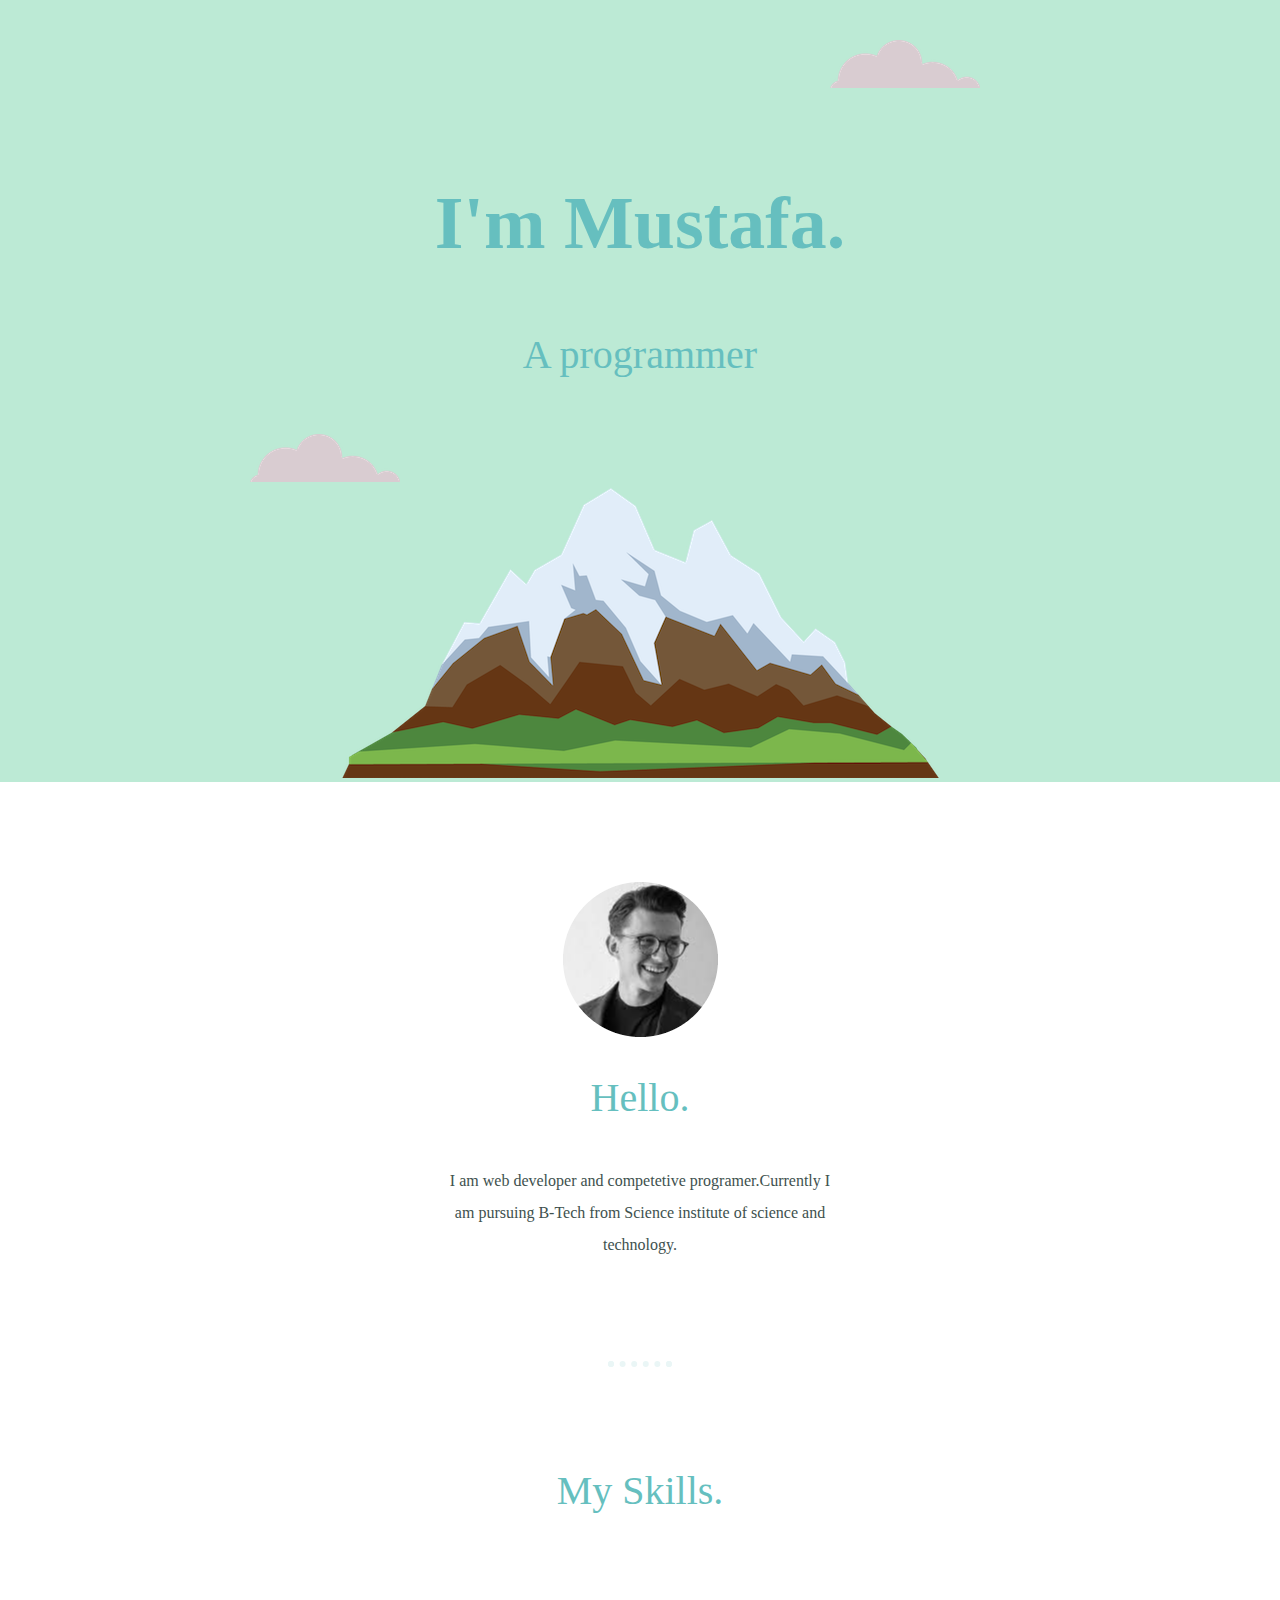
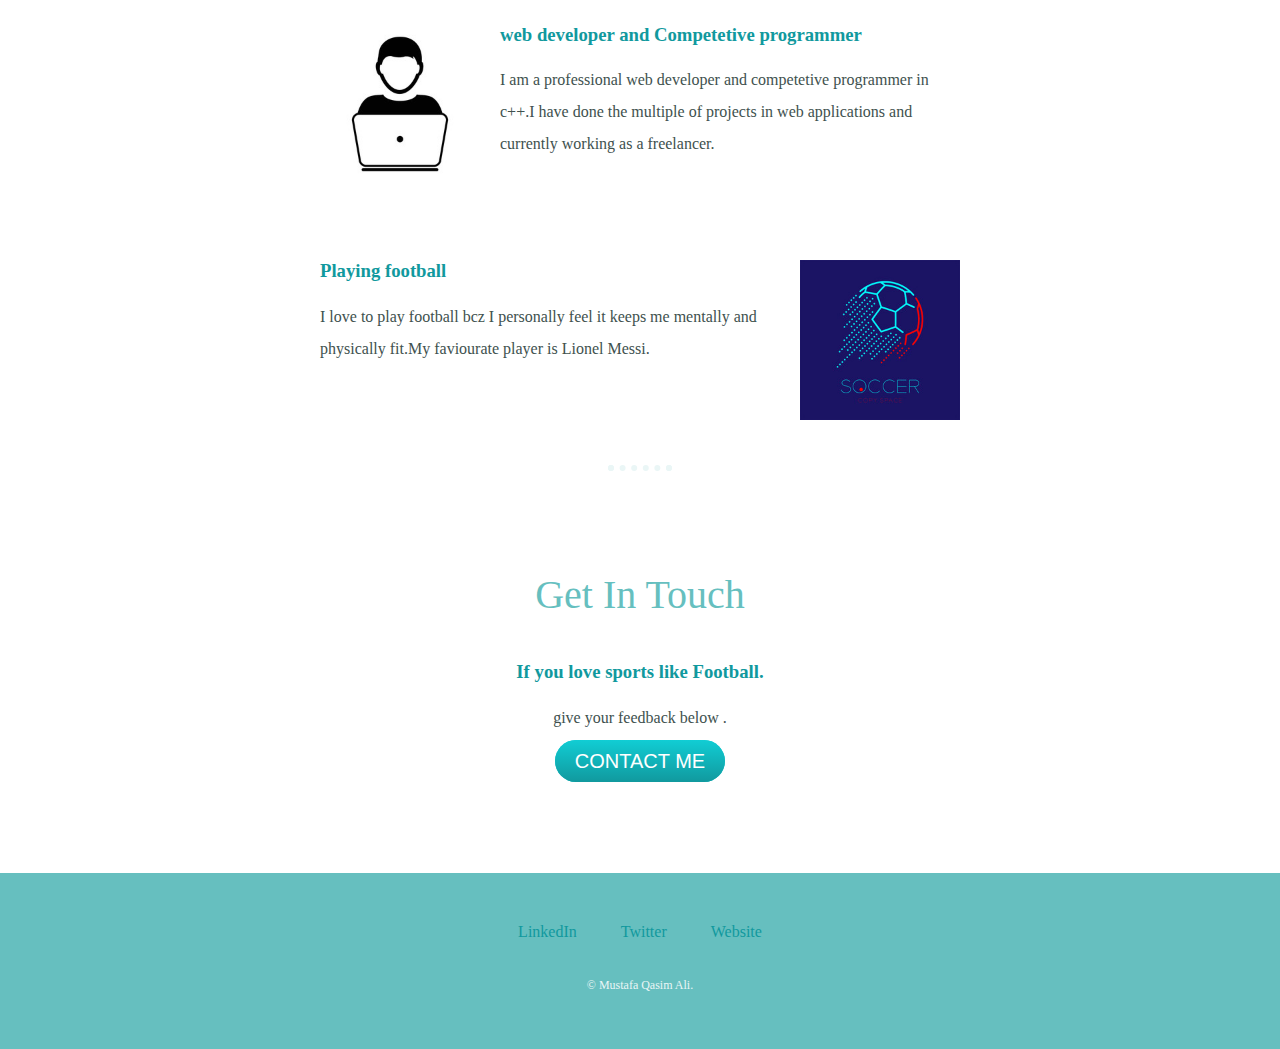
<file: program folder/css-my site/index.html>
<!DOCTYPE html>
<html lang="en">
<head>
    <meta charset="UTF-8">
    <meta http-equiv="X-UA-Compatible" content="IE=edge">
    <meta name="viewport" content="width=device-width, initial-scale=1.0">
    <title>mustafa personal site</title>
    <link rel="stylesheet" href="css/style.css">
    <link rel="icon" href="favicon.ico"> <!--we use favicon for make icon. to make our website look good-->
    <!--who to divide our website inti section or block-->
</head>
<body>
    <div class="top-container"><!--special html element use to divide content it is used to divide and structure our wensite.-->
        <img  class="upper-cloud"   src="images/cloud.png" alt="cloud-img">
        <h1 class="h-ltd">I'm Mustafa.</h1>
         <h2>A programmer</h2> <!--<span class="pro">pro</span>grammer -->
        <img  class="bottom-cloud" src="images/cloud.png" alt="cloud-img">
        <img src="images/mountain.png" alt="mountain-img">
    </div>
    <div class="middle-container">
        <div class="profile">
          <img src="images/tom halland-modified (1).png " alt="">
          <h2>Hello.</h2>
          <p class="intro">I am web developer and competetive programer.Currently I am pursuing B-Tech from Science institute of science and technology.</p>
        </div>
        <hr>
        <div class="skills">
          <h2>My Skills.</h2>
          <div class="skill-row">
            <img class="programmer" src="images/programmer.png" alt="programmer">
            <h3><strong>web developer and Competetive programmer</strong></h3>
            <p class="discription">I am a professional web developer and competetive programmer in c++.I have done the multiple of projects in web applications and currently working as a freelancer.</p>
          </div>
          <div class="skill-row">
            <img class="sports" src="images/football.png" alt="">
            <h3><strong>Playing football</strong></h3>
            <p class="sports-discription">I love to play football bcz I personally feel it keeps me mentally and physically fit.My faviourate player is Lionel Messi.</p>
          </div>
        </div>
        <hr>
        <div class="contact-me">
          <h2>Get In Touch</h2>
          <h3>If you love sports like Football.</h3>
          <p>give your feedback below .</p>
          <a class="btn" href="mailto:mustafaqasimali72@gmail.com" class="contact">CONTACT ME</a>
        </div>
      </div>
      <!-- images is taken by flaticon
    and for gifs giphy -->
      
      <div class="bottom-container">
        <a class="footer-link" href="https://www.linkedin.com/">LinkedIn</a>
        <a class="footer-link" href="https://twitter.com/">Twitter</a>
        <a class="footer-link" href="https://www.appbrewery.co/">Website</a>
        <p class="copywright">© Mustafa Qasim Ali.</p>
      </div>
      
   
    
</body>
</html>
</file>
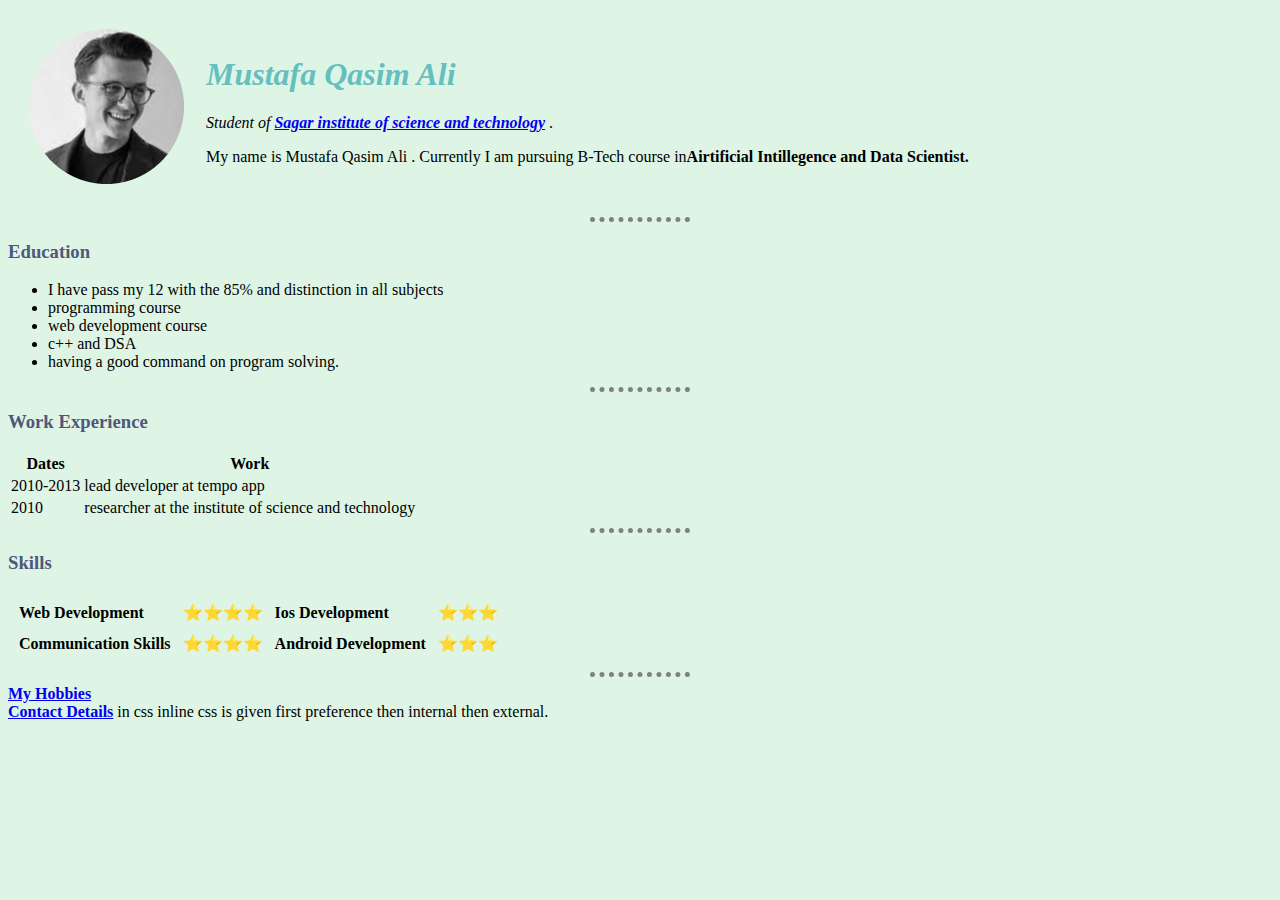
<file: program folder/web development 2/index.html>
<!DOCTYPE html>
<html lang="en">
<head>
    <meta charset="UTF-8">
    <meta http-equiv="X-UA-Compatible" content="IE=edge">
    <meta name="viewport" content="width=device-width, initial-scale=1.0">
    <title>Mustafa Qasim Ali Personal Site</title>
   <link rel="stylesheet" href="css/styles.css">
</head>
<body > <!--fot back ground  color use colorhunt-->
    <table cellspacing="20px">
        <tr>
            <td><img src="tom halland-modified (1).png" alt="Mustafa Profile"></td>
            <td><h1><em><strong>Mustafa Qasim Ali</strong></em> </h1>
                <p><em>Student of <strong> <a href="https://www.sistec.ac.in/">Sagar institute of science and technology</a> </strong></em>.</p>
                <p><abbr>My name is Mustafa Qasim Ali . Currently I am pursuing B-Tech course in</abbr><strong>Airtificial Intillegence
                    and Data Scientist.
                </strong> </p></td>
        </tr>
    </table>
    <!--crop circle img -->
    <!--anchor tag is used to add hyperlink-->
    
    
    <hr>
<h3><strong>Education</strong></h3>
<ul>
    <li>I have pass my 12 with the 85% and distinction in all subjects</li>
    <li>programming course</li>
    <li>web development course </li>
    <li>c++ and DSA</li>
    <li>having a good command on program solving. </li>
</ul>
<hr>
<h3>Work Experience</h3>


<table> <!--table elemt are deprecated-->
      <thead>   
    <tr>
        <th>Dates</th> <!--table header element it is imp to to styling when we have to di specific work on it -->
        <th>Work</th>
    </tr>
    </thead>
    <tbody>
    <tr>
        <td>2010-2013</td>
        <td>lead developer at tempo app</td>
    </tr> <!-- tr is table row-->
    <tr>
        <td>2010</td> <!--td is table data element where we put our data -->
        <td>researcher at the institute of science and technology</td>
    </tr>
    </tbody> <!--footer can also be added-->
</table>
<hr>
<table cellspacing="10px">
    <h3>Skills</h3>
    
    
    <tr>
        <td><strong>Web Development</strong></td>
        <td>⭐⭐⭐⭐</td>
        <td> <strong>Ios Development</strong>  </td>
        <td>⭐⭐⭐</td>
    </tr>
   
    <tr>
    <td><strong>Communication Skills</strong></td>
    <td>⭐⭐⭐⭐</td>
    <td><strong>Android Development</strong></td>
    <td>⭐⭐⭐</td>

    </tr>
    
</table>
<hr>

<a href="hobbies.html"><strong>My Hobbies</strong></a><!--specifying path--> <br>
<a href="contact.html"><strong>Contact Details</strong></a>
<!--img element-->

</body>
</html>
in css inline css is given first preference then internal then external.
</file>
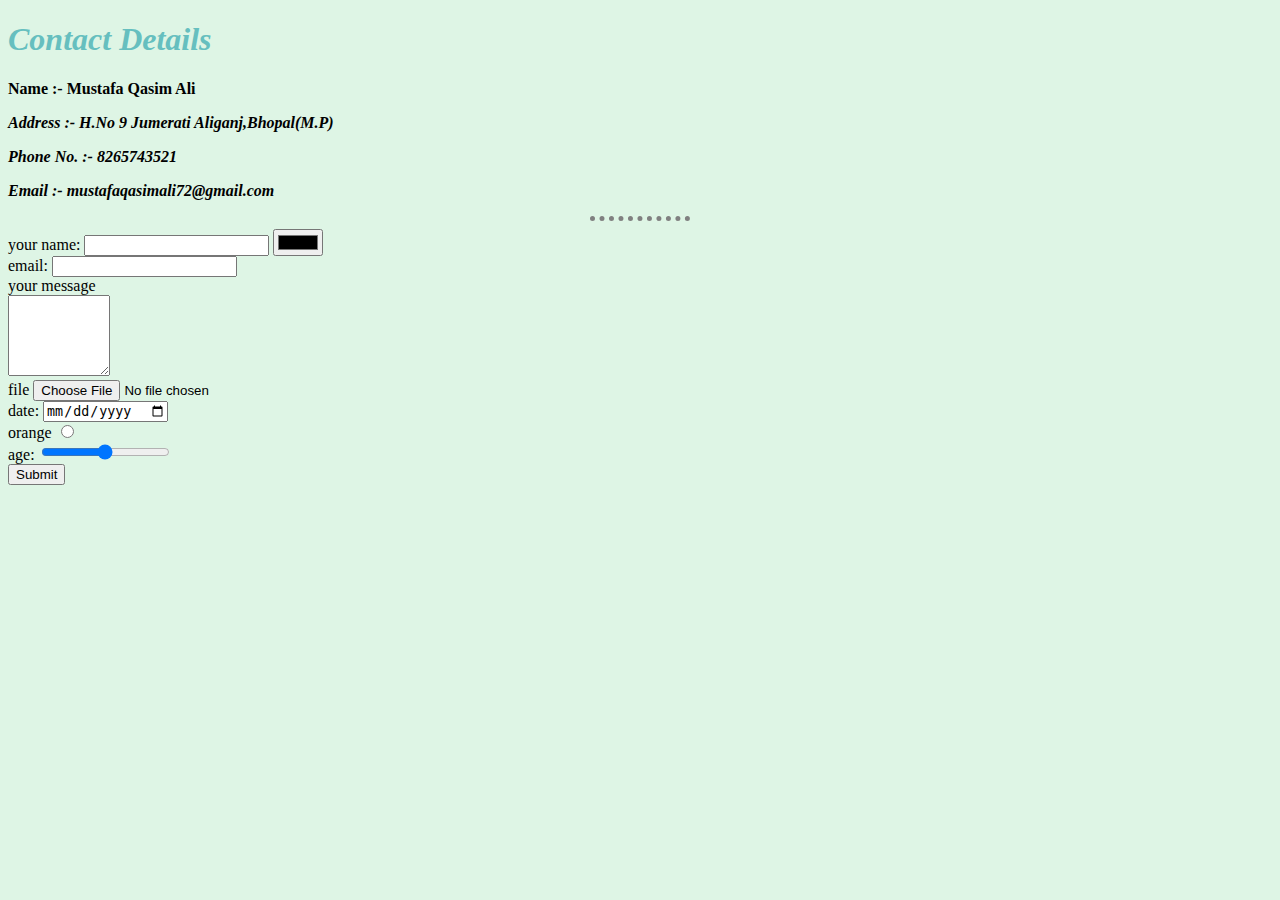
<file: program folder/web development 2/contact.html>
<!DOCTYPE html>
<html lang="en">
<head>
    <meta charset="UTF-8">
    <meta http-equiv="X-UA-Compatible" content="IE=edge">
    <meta name="viewport" content="width=device-width, initial-scale=1.0">
<title>Contact Me</title>
<link rel="stylesheet" href="css/styles.css">
</head>
<body>
    <h1><strong><em>Contact Details</em></strong></h1>
    <p><strong>Name :- Mustafa Qasim Ali</strong></p>
    <p><strong><em>Address :- H.No 9 Jumerati Aliganj,Bhopal(M.P)</em></strong></p>
    <p><strong><em>Phone No. :- 8265743521</em></strong></p>
    <p><strong><em>Email :- mustafaqasimali72@gmail.com</em></strong></p><hr>
    <!--html form
    we have written first form tag
than we use label to give specify
and input to decide functionality-->
    <form action="mailto:mustafaqasimali72@gmail.com" method="post"  enctype="text/plain">
        <label>your name:</label>
        <input type="text" name="yourName" value="">
        <input type="color" name="" value=""><br>
        <label >email:</label>
        <input type="email" name="yourEmail" id=""><br>
        <label>your message</label><br>
        <textarea name="yourMessage" id="" cols="10" rows="5"></textarea><br>
        <label>file</label>
        <input type="file" name="" value=""><br>
        <label>date:</label>
        <input type="date" name="" value=""><br>
        <label >orange</label>
        <input type="radio" name="" value=""><br>
        <label>age:</label>
        <input type="range" name="" value=""><br> <!--use for to put range-->
        
        <input type="submit" name="" id="">
    </form>
</body>
</html>
</file>
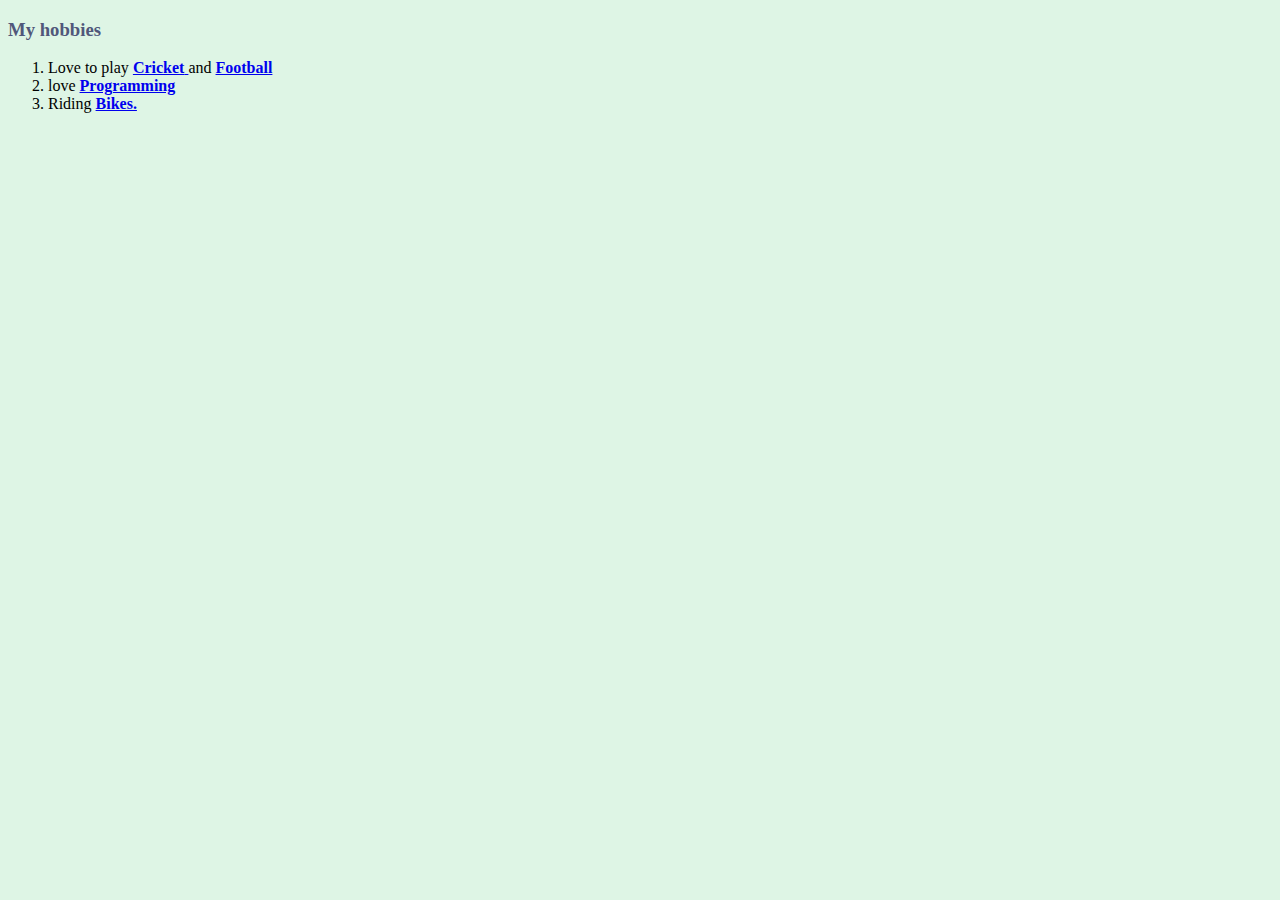
<file: program folder/web development 2/hobbies.html>
<!DOCTYPE html>
<html lang="en">
<head>
    <meta charset="UTF-8">
    <meta http-equiv="X-UA-Compatible" content="IE=edge">
    <meta name="viewport" content="width=device-width, initial-scale=1.0">
    <title>Document</title>
    <link rel="stylesheet" href="css/styles.css">
</head>
<body>
    <h3>My hobbies</h3>
    <ol type="1">
        <li>Love to play <a href="https://en.wikipedia.org/wiki/Cricket"><strong>Cricket</strong> </a>and <a href="https://en.wikipedia.org/wiki/Football"><strong>Football</strong> </a> </li>
        <li>love <strong><a href="https://www.udemy.com/">Programming</a></strong></li>
        <li>Riding <strong><a href="https://www.royalenfield.com/">Bikes.</a></strong> </li>
    </ol>   
</body>
</html>
</file>
<file: program folder/css-my site/css/style.css>
body{
    margin: 0px;
    text-align: center;
    color: #40514E
    
     
    ; /* ye sirf inline me hi kaam ata he agar h1 changes honge to ye kaam nhi karega  agar bolck elemnet 
    hoga to woh center se hatt jayega*/
}
h1{
    margin: 50px auto 0 auto;
    font-family: papyrus,cursive;
    /* font-size: 80px; */
    font-size:4.62rem ; 
    color: #66BFBF;
    line-height: 2;
    /* 1em = 16px ;em is phenotic pronouncation of letter m it is width of capital letter m */
/* rem does not effect by size of upstream font size */
}
h2{
    font-size: 2.5rem;
    color: #66BFBF;
    font-weight: normal;
    padding-bottom: 10px;
}
h3{
    color: #11999E;
}
.footer-link{
    color: #11999E;
}
.top-container{
    background-color: #BCEAD5;
    position: relative;
    padding-top: 100px;
}
hr{
    border: #EAF6F6  dotted 6px;
  
   
   border-bottom: none;

    margin: 100px auto;
    width: 4%;
    
    
    
}
.middle-container{
    margin: 100px 0;
}




.bottom-cloud{
    position: absolute;
    left: 250px;
    bottom:300px;
}
.upper-cloud{
    position: absolute;
    top:40px;
    right: 300px;
}
.skill-row{
    width: 50%;
    margin:100px auto  100px  auto ;
    text-align: left;
    
    
}
.programmer{
    width: 25%;
    margin-right: 20px;
    float: left;
}
.intro{
    width: 30%;
    margin:auto;
}
.sports{
    width: 25%;
    margin-left: 20px;
    float: right;
    /* float property is used to shift our imafe or we can say our text beside it . */
}
p{
    line-height: 2;
}
.bottom-container{
    background-color: #66BFBF;
    padding: 50px 0 20px;
    
}
a{
    color: #11999e;
    font-family: 'montserrat',cursive;
    margin:10px 20px;
    text-decoration: none;
}
a:hover{
    color:#EAF6F6;
}
.copywright{
    color:#EAF6F6;
    font-size: 0.75rem;
    padding: 20px 0px;
}
.btn {
    background: #11cdd4;
    background-image: -webkit-linear-gradient(top, #11cdd4, #11999e);
    background-image: -moz-linear-gradient(top, #11cdd4, #11999e);
    background-image: -ms-linear-gradient(top, #11cdd4, #11999e);
    background-image: -o-linear-gradient(top, #11cdd4, #11999e);
    background-image: linear-gradient(to bottom, #11cdd4, #11999e);
    -webkit-border-radius: 28;
    -moz-border-radius: 28;
    border-radius: 28px;
    font-family: Arial;
    color: #ffffff;
    font-size: 20px;
    padding: 10px 20px 10px 20px;
    text-decoration : none;
  }
  
  .btn:hover {
    background: #11bd70;
    background-image: -webkit-linear-gradient(top, #11bd70, #13d6b6);
    background-image: -moz-linear-gradient(top, #11bd70, #13d6b6);
    background-image: -ms-linear-gradient(top, #11bd70, #13d6b6);
    background-image: -o-linear-gradient(top, #11bd70, #13d6b6);
    background-image: linear-gradient(to bottom, #11bd70, #13d6b6);
    text-decoration: none;
  }
/* .discription{
    clear: left; 
}
.sports-discription{
    clear: right;
} */
/* styling text on css */

/* margin is used to complete the spaces that are set as default by the browser when we use div.
view port is screeen where we currently looking our website
we can also specify the border of the block or we can say div
we can also write specific code like border top = 0
also do padding differnce btw edges  */
</file>
<file: program folder/web development 2/css/styles.css>
/*external css*/
        body{
            background-color:#DEF5E5;
        }
        hr{
            
            
            width:100px; /*we can also specify percentage*/
            border-style: none;
            border-top-style: dotted;
            border-width: 5px;
            border-color: grey;
            
            
        }
        h1{
            color: #66bfbf;
        }
        h3{
            color: #50577A;
            font-style: inherit;
        }
</file>
